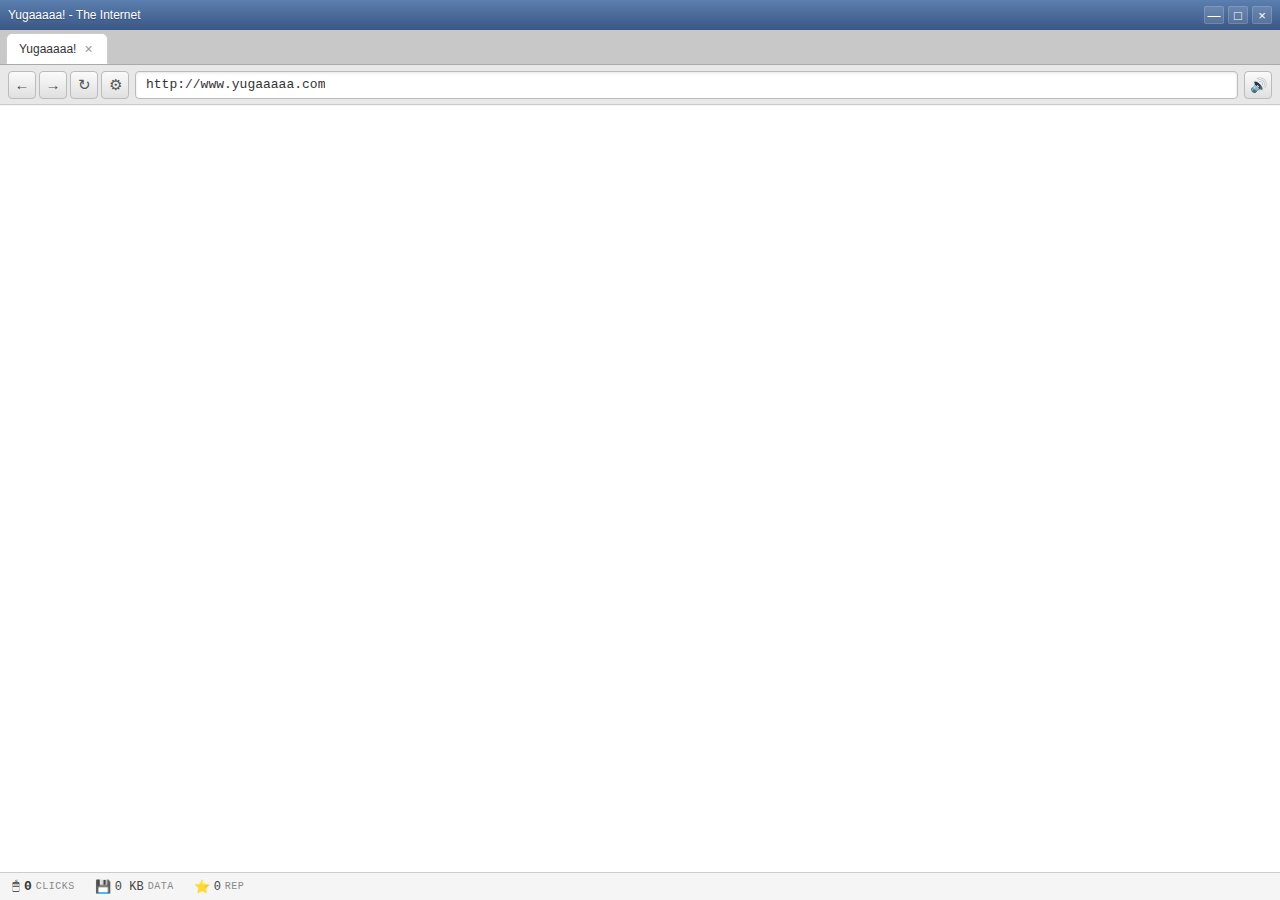
<file: index.html>
<!-- ABOUTME: Main entry point for the Yugaaaaa! fake internet clicker game. -->
<!-- ABOUTME: Loads the Chrome shell UI and all game scripts. -->
<!DOCTYPE html>
<html lang="en">
<head>
    <meta charset="UTF-8">
    <meta name="viewport" content="width=device-width, initial-scale=1.0">
    <title>Yugaaaaa! - The Internet</title>
    <link rel="stylesheet" href="css/chrome.css">
    <link rel="stylesheet" href="css/sites.css">
</head>
<body>
    <div id="chrome-shell">
        <div id="title-bar">
            <span id="page-title">Yugaaaaa! - The Internet</span>
            <div class="window-buttons">
                <span class="minimize-btn">&mdash;</span>
                <span class="maximize-btn">&#9633;</span>
                <span class="close-btn">&times;</span>
            </div>
        </div>

        <div id="tab-bar">
            <div class="tab active">
                <span class="tab-title">Yugaaaaa!</span>
                <span class="tab-close">&times;</span>
            </div>
        </div>

        <div id="toolbar">
            <div id="nav-buttons">
                <button id="btn-back">&larr;</button>
                <button id="btn-forward">&rarr;</button>
                <button id="btn-refresh">&#8635;</button>
                <button id="btn-settings">&#9881;</button>
            </div>
            <div id="address-bar">
                <span id="url-display">http://www.yugaaaaa.com</span>
                <input id="url-input" type="text" placeholder="Type a URL..." />
            </div>
            <div id="sound-toggle">
                <button id="btn-sound">&#128266;</button>
            </div>
        </div>

        <div id="bookmarks-bar"></div>

        <div id="content-area">
            <div id="loading-screen">
                <div class="loading-bar-container">
                    <div class="loading-bar"></div>
                </div>
                <p class="loading-text">Connecting...</p>
            </div>
            <div id="page-content"></div>
        </div>

        <div id="status-bar">
            <div class="currency">
                <span class="currency-icon">&#128433;</span>
                <span id="clicks-count">0</span>
                <span class="currency-label">clicks</span>
            </div>
            <div class="currency">
                <span class="currency-icon">&#128190;</span>
                <span id="data-count">0 KB</span>
                <span class="currency-label">data</span>
            </div>
            <div class="currency">
                <span class="currency-icon">&#11088;</span>
                <span id="reputation-count">0</span>
                <span class="currency-label">rep</span>
            </div>
        </div>
    </div>

    <script src="js/game.js" defer></script>
    <script src="js/browser.js" defer></script>
    <script src="js/sites.js" defer></script>
    <script src="js/effects.js" defer></script>
</body>
</html>
</file>
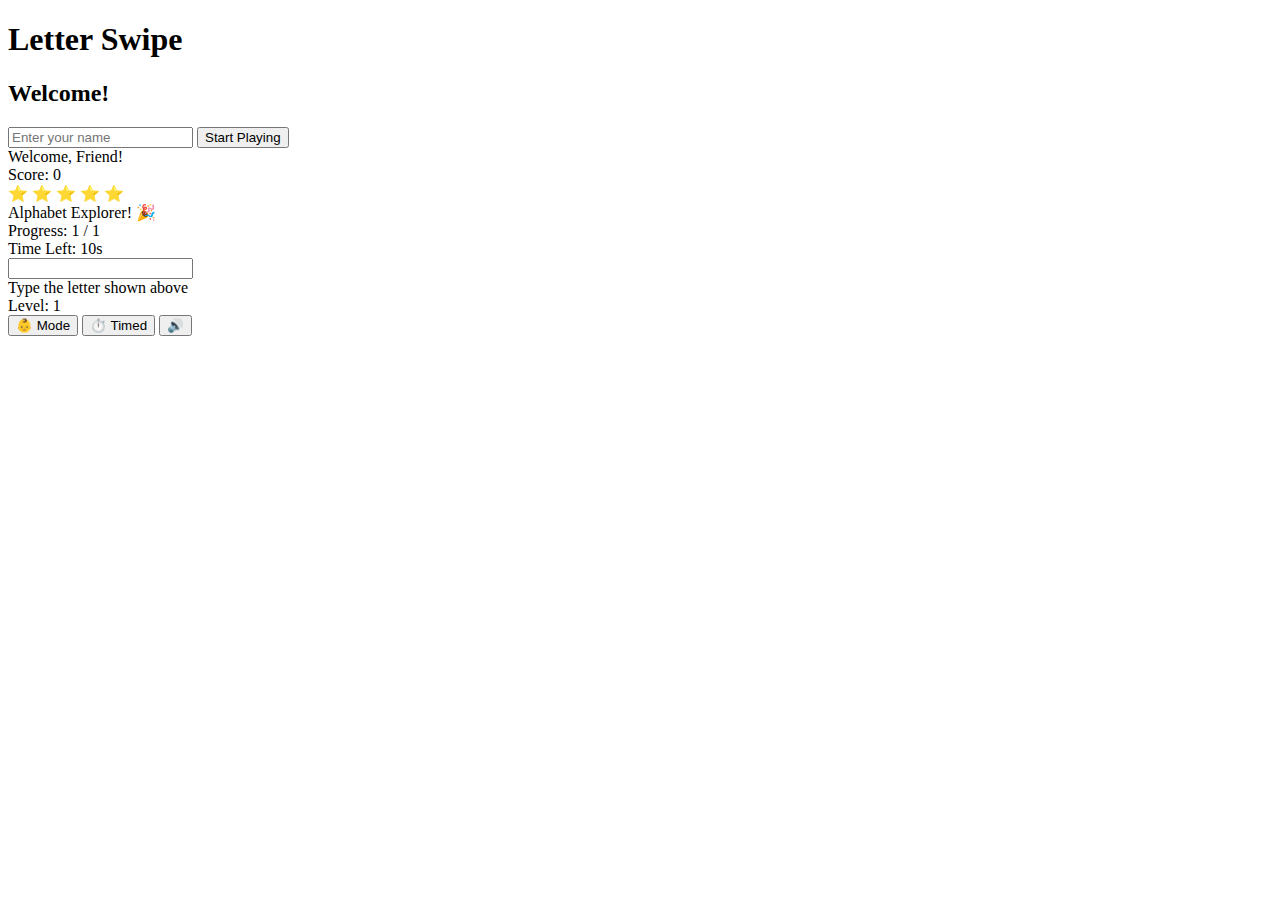
<file: src/index.html>
<!DOCTYPE html>
<html lang="en">
<head>
    <meta charset="UTF-8">
    <meta name="viewport" content="width=device-width, initial-scale=1.0">
    <title>Letter Swipe</title>
    <link href="./styles.css" rel="stylesheet">
</head>
<body class="bg-gradient-to-b from-gray-50 to-gray-100 min-h-screen">
    <div class="container mx-auto p-4 sm:p-6 max-w-2xl">
        <h1 class="hidden sm:block text-6xl font-bold text-center text-gray-800 mb-8 tracking-tight">Letter Swipe</h1>
        
        <!-- Name Input Form -->
        <div id="name-form" class="bg-white rounded-2xl shadow-xl p-8 mb-8">
            <h2 class="text-3xl font-bold text-center text-gray-700 mb-4">Welcome!</h2>
            <div class="max-w-md mx-auto">
                <input type="text" 
                    id="playerName" 
                    placeholder="Enter your name"
                    class="w-full px-4 py-2 border rounded-lg mb-4 text-xl"
                    maxlength="20">
                <button id="startButton" 
                    class="w-full px-6 py-3 bg-gradient-to-r from-blue-500 to-blue-600 text-white rounded-lg hover:from-blue-600 hover:to-blue-700 transform transition-all duration-200">
                    Start Playing
                </button>
            </div>
        </div>

        <div id="game-container" class="bg-white rounded-2xl shadow-xl p-8 hidden">
            <div id="welcome-message" class="hidden sm:block text-xl font-medium text-gray-700 text-center mb-6">
                Welcome, <span id="playerNameDisplay">Friend</span>!
            </div>
            <div class="card-container mx-auto">
                <div id="card" class="card font-bold flex items-center justify-center bg-gradient-to-br from-blue-50 to-blue-100 rounded-xl shadow-md mx-auto"></div>
            </div>
            <div class="text-center mt-4">
                <div class="flex items-center justify-center gap-2 mb-2">
                    <div id="score" class="text-2xl font-bold text-blue-600">Score: 0</div>
                    <div id="stars" class="flex gap-1">
                        <span class="text-2xl opacity-30">⭐</span>
                        <span class="text-2xl opacity-30">⭐</span>
                        <span class="text-2xl opacity-30">⭐</span>
                        <span class="text-2xl opacity-30">⭐</span>
                        <span class="text-2xl opacity-30">⭐</span>
                    </div>
                </div>
                <div id="badge" class="hidden mb-2 px-3 py-1 bg-yellow-100 text-yellow-800 rounded-full text-sm font-semibold inline-block">
                    Alphabet Explorer! 🎉
                </div>
                <div class="flex justify-center gap-4">
                    <div id="progress" class="text-gray-600 font-medium text-xl">Progress: 1 / 1</div>
                    <div id="timer" class="text-gray-600 font-medium text-xl">Time Left: 10s</div>
                </div>
                <div id="message" class="hidden mt-2 text-red-500 font-medium animate-bounce"></div>
                <div id="toddlerMessage" class="hidden toddler-message"></div>
            </div>
            <input type="text" 
                id="letterInput" 
                class="opacity-0 absolute"
                maxlength="1"
                autocomplete="off">
            <div class="text-center mt-6 text-gray-600 font-medium">Type the letter shown above</div>
        </div>
    </div>

    <!-- Bottom Navbar -->
    <nav class="navbar-bottom">
        <div class="navbar-content">
            <div class="flex flex-wrap items-center justify-between w-full gap-2">
                <span id="level" class="text-lg font-medium text-gray-600">Level: 1</span>
                <div class="flex gap-2">
                    <button id="toddlerModeBtn" 
                        class="px-3 sm:px-4 py-2 bg-gradient-to-r from-purple-500 to-purple-600 text-white rounded-lg hover:from-purple-600 hover:to-purple-700 transform transition-all duration-200 hover:scale-105 shadow-sm text-lg">
                        👶 Mode
                    </button>
                    <button id="timedModeBtn" 
                        class="px-3 sm:px-4 py-2 bg-gradient-to-r from-orange-500 to-orange-600 text-white rounded-lg hover:from-orange-600 hover:to-orange-700 transform transition-all duration-200 hover:scale-105 shadow-sm text-sm">
                        ⏱️ Timed
                    </button>
                    <button id="audioToggleBtn" 
                        class="px-3 sm:px-4 py-2 bg-gradient-to-r from-green-500 to-green-600 text-white rounded-lg hover:from-green-600 hover:to-green-700 transform transition-all duration-200 hover:scale-105 shadow-sm text-sm">
                        🔊
                    </button>
                </div>
            </div>
        </div>
    </nav>

    <script type="module" src="./app.js"></script>
</body>
</html>
</file>
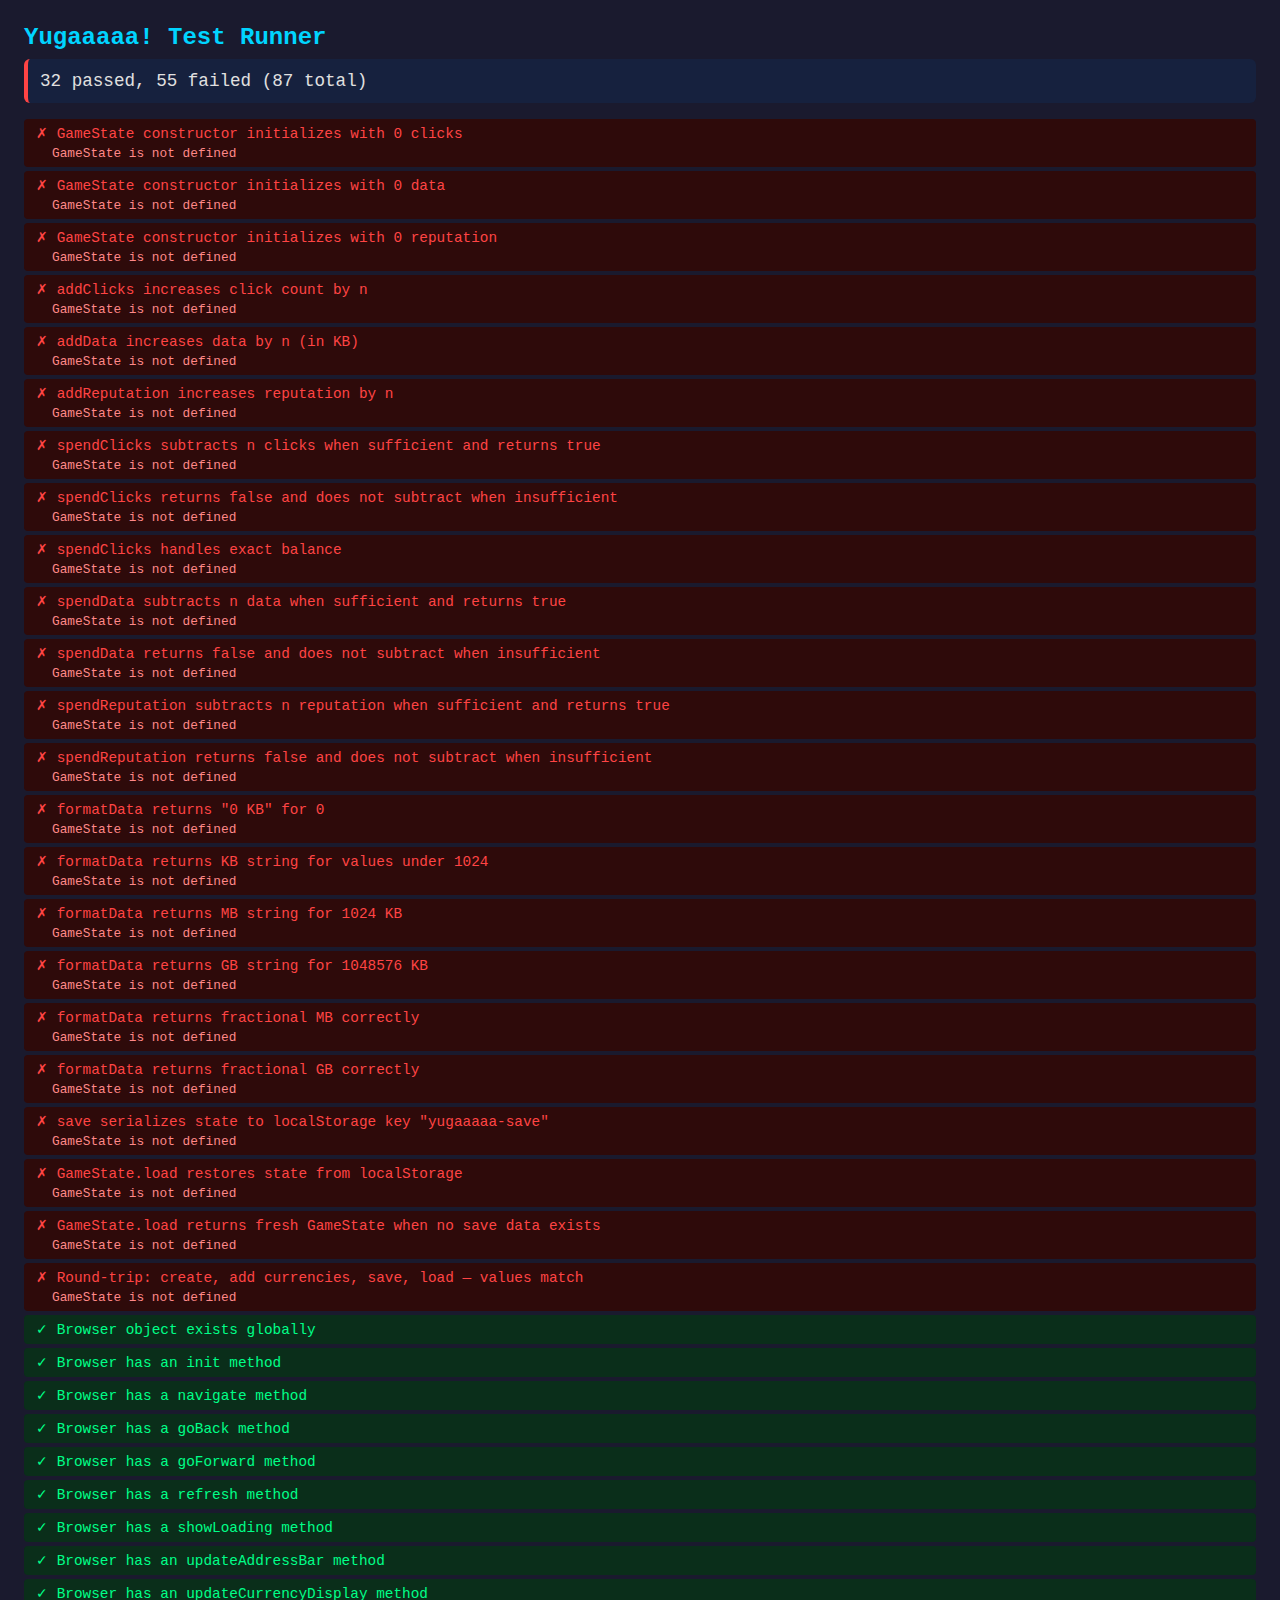
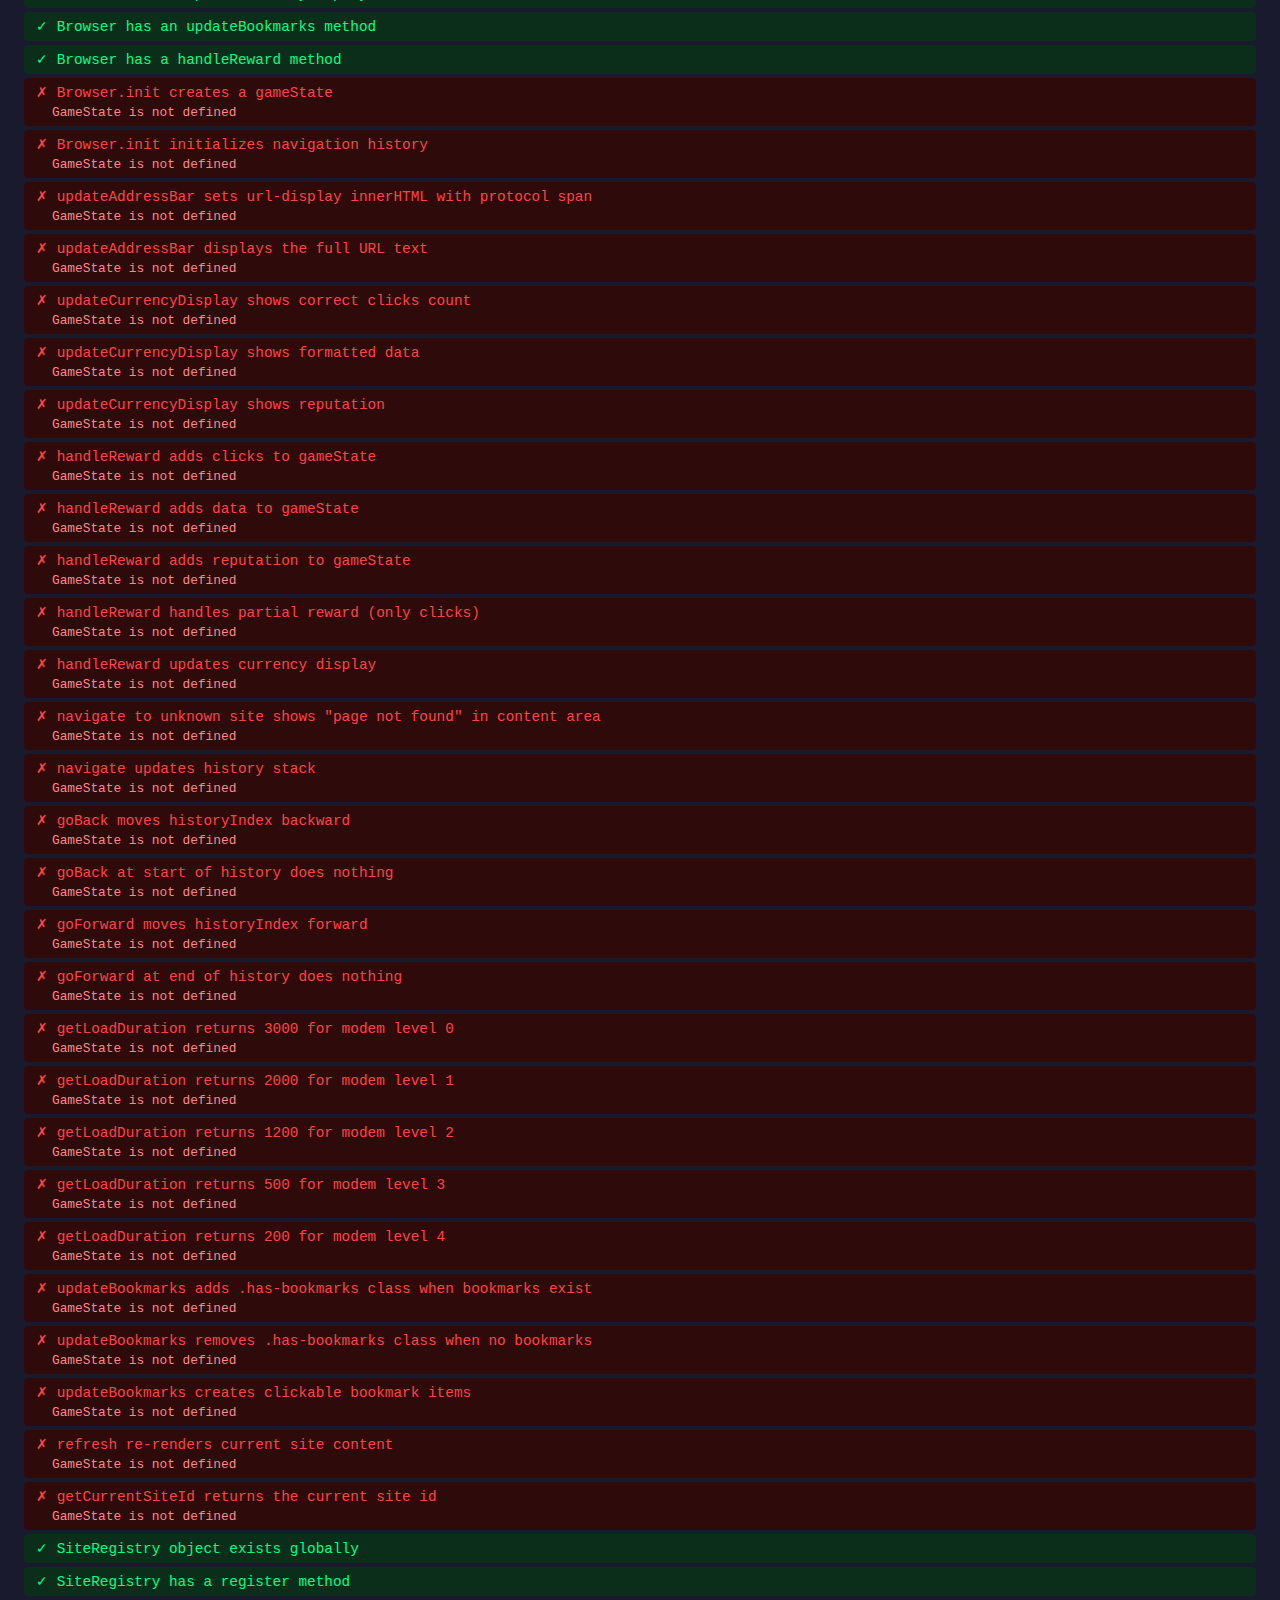
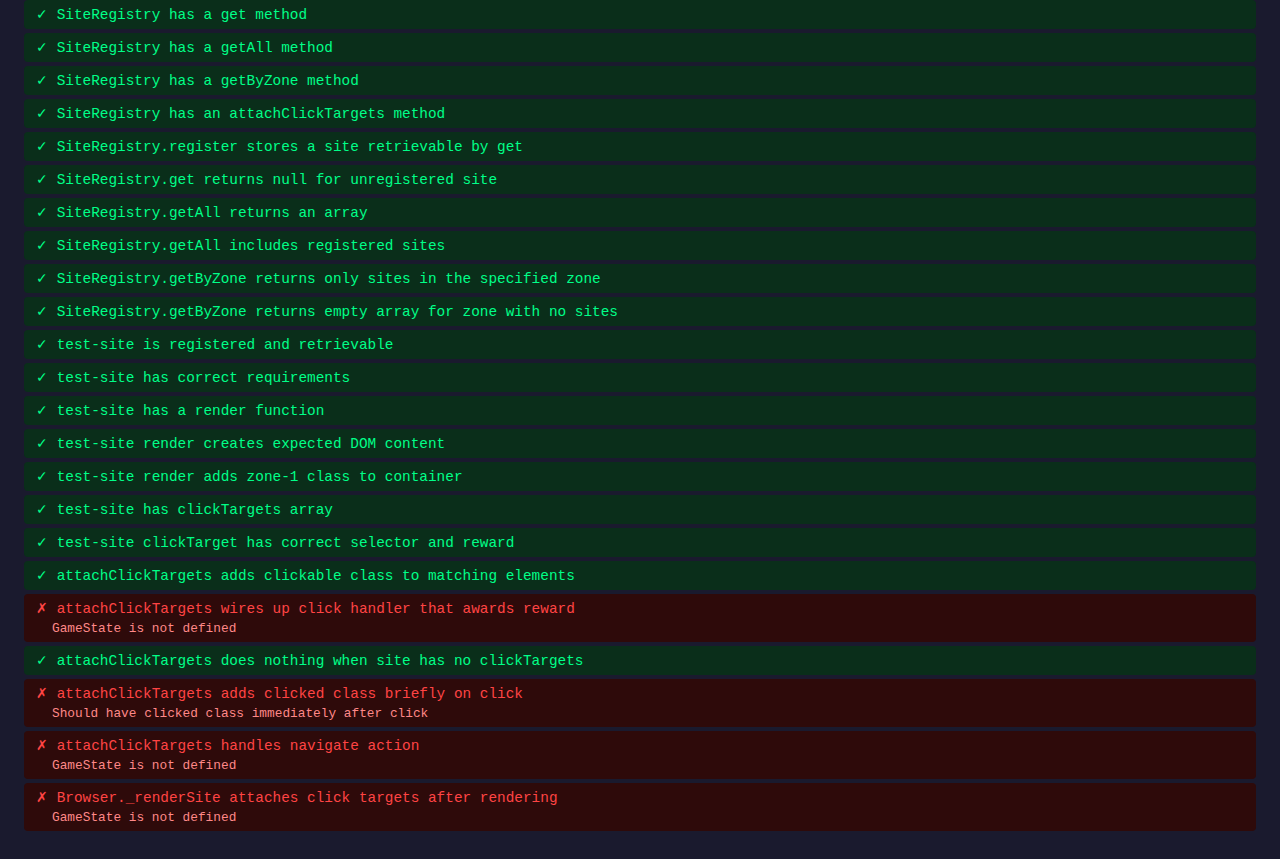
<file: tests/test.html>
<!-- ABOUTME: In-browser test runner for the Yugaaaaa! game engine and browser navigation. -->
<!-- ABOUTME: Loads game.js, browser.js, and their test files, provides a minimal assertion framework, displays pass/fail results. -->
<!DOCTYPE html>
<html lang="en">
<head>
    <meta charset="UTF-8">
    <meta name="viewport" content="width=device-width, initial-scale=1.0">
    <title>Yugaaaaa! — Tests</title>
    <style>
        * {
            margin: 0;
            padding: 0;
            box-sizing: border-box;
        }

        body {
            font-family: 'Courier New', Courier, monospace;
            background: #1a1a2e;
            color: #e0e0e0;
            padding: 24px;
        }

        h1 {
            font-size: 1.5rem;
            margin-bottom: 8px;
            color: #00d4ff;
        }

        #summary {
            font-size: 1.1rem;
            margin-bottom: 16px;
            padding: 12px;
            border-radius: 6px;
            background: #16213e;
        }

        #summary.all-pass {
            border-left: 4px solid #00ff88;
        }

        #summary.has-fail {
            border-left: 4px solid #ff4444;
        }

        .test-result {
            padding: 6px 12px;
            margin: 4px 0;
            border-radius: 4px;
            font-size: 0.9rem;
        }

        .test-result.pass {
            background: #0a2e1a;
            color: #00ff88;
        }

        .test-result.fail {
            background: #2e0a0a;
            color: #ff4444;
        }

        .test-result .error-detail {
            display: block;
            margin-top: 4px;
            font-size: 0.8rem;
            color: #ff8888;
            padding-left: 16px;
        }
    </style>
</head>
<body>
    <h1>Yugaaaaa! Test Runner</h1>
    <div id="summary">Running tests...</div>
    <div id="results"></div>

    <!-- DOM fixtures for browser.js tests -->
    <div id="test-fixtures" style="display:none;">
        <div id="chrome-shell">
            <div id="title-bar">
                <span id="page-title">Yugaaaaa! - The Internet</span>
            </div>
            <div id="tab-bar">
                <div class="tab active">
                    <span class="tab-title">Yugaaaaa!</span>
                    <span class="tab-close">&times;</span>
                </div>
            </div>
            <div id="toolbar">
                <div id="nav-buttons">
                    <button id="btn-back">&larr;</button>
                    <button id="btn-forward">&rarr;</button>
                    <button id="btn-refresh">&#8635;</button>
                    <button id="btn-settings">&#9881;</button>
                </div>
                <div id="address-bar">
                    <span id="url-display">http://www.yugaaaaa.com</span>
                    <input id="url-input" type="text" placeholder="Type a URL..." />
                </div>
                <div id="sound-toggle">
                    <button id="btn-sound">&#128266;</button>
                </div>
            </div>
            <div id="bookmarks-bar"></div>
            <div id="content-area">
                <div id="loading-screen">
                    <div class="loading-bar-container">
                        <div class="loading-bar"></div>
                    </div>
                    <p class="loading-text">Connecting...</p>
                </div>
                <div id="page-content"></div>
            </div>
            <div id="status-bar">
                <div class="currency">
                    <span class="currency-icon">&#128433;</span>
                    <span id="clicks-count">0</span>
                    <span class="currency-label">clicks</span>
                </div>
                <div class="currency">
                    <span class="currency-icon">&#128190;</span>
                    <span id="data-count">0 KB</span>
                    <span class="currency-label">data</span>
                </div>
                <div class="currency">
                    <span class="currency-icon">&#11088;</span>
                    <span id="reputation-count">0</span>
                    <span class="currency-label">rep</span>
                </div>
            </div>
        </div>
    </div>

    <!-- Load the modules under test -->
    <script src="../js/game.js"></script>
    <script src="../js/sites.js"></script>
    <script src="../js/browser.js"></script>

    <!-- Test framework -->
    <script>
        // Minimal test runner
        const TestRunner = {
            tests: [],
            passed: 0,
            failed: 0,
            results: [],

            test(name, fn) {
                this.tests.push({ name, fn });
            },

            assert(condition, message) {
                if (!condition) {
                    throw new Error(message || 'Assertion failed');
                }
            },

            assertEqual(actual, expected, message) {
                if (actual !== expected) {
                    const detail = message || `Expected ${JSON.stringify(expected)}, got ${JSON.stringify(actual)}`;
                    throw new Error(detail);
                }
            },

            assertDeepEqual(actual, expected, message) {
                if (JSON.stringify(actual) !== JSON.stringify(expected)) {
                    const detail = message || `Expected ${JSON.stringify(expected)}, got ${JSON.stringify(actual)}`;
                    throw new Error(detail);
                }
            },

            assertThrows(fn, message) {
                let threw = false;
                try {
                    fn();
                } catch (e) {
                    threw = true;
                }
                if (!threw) {
                    throw new Error(message || 'Expected function to throw');
                }
            },

            async run() {
                for (const { name, fn } of this.tests) {
                    try {
                        await fn();
                        this.passed++;
                        this.results.push({ name, status: 'pass' });
                    } catch (error) {
                        this.failed++;
                        this.results.push({ name, status: 'fail', error: error.message });
                    }
                }
                this.render();
            },

            render() {
                const summaryEl = document.getElementById('summary');
                const resultsEl = document.getElementById('results');
                const total = this.passed + this.failed;

                summaryEl.textContent = `${this.passed} passed, ${this.failed} failed (${total} total)`;
                summaryEl.className = this.failed > 0 ? 'has-fail' : 'all-pass';

                // Clear previous results
                while (resultsEl.firstChild) {
                    resultsEl.removeChild(resultsEl.firstChild);
                }

                // Build results using safe DOM methods
                this.results.forEach(function(r) {
                    var div = document.createElement('div');
                    div.className = 'test-result ' + r.status;

                    var icon = r.status === 'pass' ? '\u2713 ' : '\u2717 ';
                    div.appendChild(document.createTextNode(icon + r.name));

                    if (r.error) {
                        var errorSpan = document.createElement('span');
                        errorSpan.className = 'error-detail';
                        errorSpan.textContent = r.error;
                        div.appendChild(errorSpan);
                    }

                    resultsEl.appendChild(div);
                });
            }
        };

        // Expose globally for test files
        window.test = TestRunner.test.bind(TestRunner);
        window.assert = TestRunner.assert.bind(TestRunner);
        window.assertEqual = TestRunner.assertEqual.bind(TestRunner);
        window.assertDeepEqual = TestRunner.assertDeepEqual.bind(TestRunner);
        window.assertThrows = TestRunner.assertThrows.bind(TestRunner);
    </script>

    <!-- Load test files -->
    <script src="game.test.js"></script>
    <script src="browser.test.js"></script>
    <script src="sites.test.js"></script>

    <!-- Run tests after all scripts loaded -->
    <script>
        window.addEventListener('load', function() {
            TestRunner.run();
        });
    </script>
</body>
</html>
</file>
<file: css/sites.css>
/* ABOUTME: Styles for the fake 90s internet sites rendered inside the browser content area. */
/* ABOUTME: Covers Zone 1 (bright/goofy), Zone 2 (dark/chaotic), and Zone 3 (eerie/minimal) aesthetics. */
</file>
<file: css/chrome.css>
/* ABOUTME: Styles for the fake Chrome browser shell UI. */
/* ABOUTME: Targets the ~2008 chunky blue Chrome aesthetic with title bar, tabs, toolbar, and status bar. */

/* ===== Reset & Base ===== */

*, *::before, *::after {
    margin: 0;
    padding: 0;
    box-sizing: border-box;
}

html, body {
    width: 100%;
    height: 100%;
    overflow: hidden;
    background: #d4d4d4;
    font-family: "Segoe UI", "Lucida Grande", Arial, sans-serif;
    font-size: 13px;
}

/* ===== Chrome Shell ===== */

#chrome-shell {
    display: flex;
    flex-direction: column;
    width: 100vw;
    height: 100vh;
    background: #f0f0f0;
    box-shadow: 0 0 20px rgba(0, 0, 0, 0.4);
    overflow: hidden;
}

/* ===== Title Bar ===== */

#title-bar {
    display: flex;
    align-items: center;
    justify-content: space-between;
    height: 30px;
    min-height: 30px;
    padding: 0 8px;
    background: linear-gradient(to bottom, #5b7faf, #3a5785);
    color: #fff;
    font-size: 12px;
    user-select: none;
    -webkit-user-select: none;
}

#page-title {
    overflow: hidden;
    white-space: nowrap;
    text-overflow: ellipsis;
    text-shadow: 0 1px 1px rgba(0, 0, 0, 0.3);
}

.window-buttons {
    display: flex;
    gap: 4px;
}

.window-buttons span {
    display: flex;
    align-items: center;
    justify-content: center;
    width: 20px;
    height: 18px;
    border-radius: 2px;
    font-size: 13px;
    line-height: 1;
    cursor: pointer;
    background: rgba(255, 255, 255, 0.12);
    border: 1px solid rgba(255, 255, 255, 0.15);
}

.window-buttons span:hover {
    background: rgba(255, 255, 255, 0.25);
}

.window-buttons .close-btn:hover {
    background: #e04343;
    border-color: #c03030;
}

/* ===== Tab Bar ===== */

#tab-bar {
    display: flex;
    align-items: flex-end;
    height: 35px;
    min-height: 35px;
    padding: 0 6px;
    background: #c8c8c8;
    border-bottom: 1px solid #aaa;
}

.tab {
    display: flex;
    align-items: center;
    gap: 6px;
    height: 28px;
    padding: 0 12px;
    margin-right: 2px;
    background: #d8d8d8;
    border: 1px solid #aaa;
    border-bottom: 1px solid #aaa;
    border-radius: 6px 6px 0 0;
    cursor: pointer;
    font-size: 12px;
    color: #555;
    user-select: none;
    -webkit-user-select: none;
    /* Subtle 3D effect: lighter top, darker bottom */
    border-top-color: #e5e5e5;
    border-left-color: #ddd;
    border-right-color: #bbb;
}

.tab.active {
    height: 31px;
    background: #fff;
    border-bottom-color: #fff;
    color: #333;
    font-weight: 500;
    /* Override 3D borders for active tab */
    border-top-color: #ccc;
    border-left-color: #ccc;
    border-right-color: #ccc;
}

.tab-title {
    max-width: 140px;
    overflow: hidden;
    white-space: nowrap;
    text-overflow: ellipsis;
}

.tab-close {
    font-size: 14px;
    line-height: 1;
    color: #999;
    cursor: pointer;
    border-radius: 2px;
    padding: 0 2px;
}

.tab-close:hover {
    background: #e04343;
    color: #fff;
}

/* ===== Toolbar ===== */

#toolbar {
    display: flex;
    align-items: center;
    height: 40px;
    min-height: 40px;
    padding: 0 8px;
    gap: 6px;
    background: #e8e8e8;
    border-bottom: 1px solid #ccc;
}

#nav-buttons {
    display: flex;
    gap: 3px;
}

#nav-buttons button {
    display: flex;
    align-items: center;
    justify-content: center;
    width: 28px;
    height: 28px;
    border: 1px solid #bbb;
    border-radius: 4px;
    background: linear-gradient(to bottom, #fafafa, #e0e0e0);
    font-size: 15px;
    color: #555;
    cursor: pointer;
    line-height: 1;
}

#nav-buttons button:hover {
    background: linear-gradient(to bottom, #fff, #eaeaea);
    border-color: #999;
}

#nav-buttons button:active {
    background: linear-gradient(to bottom, #ddd, #ccc);
}

/* ===== Address Bar ===== */

#address-bar {
    flex: 1;
    display: flex;
    align-items: center;
    height: 28px;
    padding: 0 10px;
    background: #fff;
    border: 1px solid #bbb;
    border-radius: 4px;
    box-shadow: inset 0 1px 3px rgba(0, 0, 0, 0.1);
    overflow: hidden;
}

#url-display {
    font-family: "Consolas", "Courier New", monospace;
    font-size: 13px;
    color: #333;
    white-space: nowrap;
    overflow: hidden;
    text-overflow: ellipsis;
}

/* Color the protocol portion green */
#url-display::first-line {
    color: #333;
}

#url-input {
    display: none;
    flex: 1;
    border: none;
    outline: none;
    font-family: "Consolas", "Courier New", monospace;
    font-size: 13px;
    background: transparent;
    color: #333;
}

/* ===== Sound Toggle ===== */

#sound-toggle {
    display: flex;
}

#btn-sound {
    display: flex;
    align-items: center;
    justify-content: center;
    width: 28px;
    height: 28px;
    border: 1px solid #bbb;
    border-radius: 4px;
    background: linear-gradient(to bottom, #fafafa, #e0e0e0);
    font-size: 14px;
    cursor: pointer;
    line-height: 1;
}

#btn-sound:hover {
    background: linear-gradient(to bottom, #fff, #eaeaea);
    border-color: #999;
}

/* ===== Bookmarks Bar ===== */

#bookmarks-bar {
    min-height: 0;
    height: 0;
    padding: 0;
    background: #f5f5f5;
    border-bottom: 1px solid transparent;
    overflow: hidden;
    transition: height 0.2s ease, padding 0.2s ease;
}

#bookmarks-bar.has-bookmarks {
    height: 28px;
    min-height: 28px;
    padding: 0 10px;
    border-bottom-color: #ddd;
    display: flex;
    align-items: center;
    gap: 4px;
}

.bookmark-item {
    display: flex;
    align-items: center;
    gap: 4px;
    padding: 2px 8px;
    border-radius: 3px;
    font-size: 11px;
    color: #333;
    cursor: pointer;
    white-space: nowrap;
}

.bookmark-item:hover {
    background: #e0e0e0;
}

.bookmark-icon {
    font-size: 12px;
}

/* ===== Content Area ===== */

#content-area {
    flex: 1;
    position: relative;
    background: #fff;
    overflow-y: auto;
    overflow-x: hidden;
}

#page-content {
    width: 100%;
    min-height: 100%;
}

/* ===== Loading Screen ===== */

#loading-screen {
    display: none;
    position: absolute;
    top: 0;
    left: 0;
    right: 0;
    bottom: 0;
    z-index: 100;
    background: rgba(255, 255, 255, 0.92);
    flex-direction: column;
    align-items: center;
    justify-content: center;
    gap: 12px;
}

#loading-screen.visible {
    display: flex;
}

.loading-bar-container {
    width: 260px;
    height: 18px;
    background: #e0e0e0;
    border: 1px solid #bbb;
    border-radius: 3px;
    overflow: hidden;
    box-shadow: inset 0 1px 2px rgba(0, 0, 0, 0.12);
}

.loading-bar {
    width: 0%;
    height: 100%;
    background: linear-gradient(to right, #4a90d9, #6ab0f3);
    border-radius: 2px;
    transition: width 3s linear;
}

.loading-bar.animating {
    width: 100%;
}

.loading-text {
    font-size: 12px;
    color: #777;
    font-style: italic;
}

/* ===== Status Bar ===== */

#status-bar {
    display: flex;
    align-items: center;
    height: 28px;
    min-height: 28px;
    padding: 0 12px;
    gap: 20px;
    background: #f5f5f5;
    border-top: 1px solid #ccc;
    font-family: "Consolas", "Courier New", monospace;
    font-size: 12px;
    color: #555;
    user-select: none;
    -webkit-user-select: none;
}

.currency {
    display: flex;
    align-items: center;
    gap: 4px;
}

.currency-icon {
    font-size: 13px;
    font-style: normal;
}

.currency-label {
    font-size: 10px;
    color: #888;
    text-transform: uppercase;
    letter-spacing: 0.5px;
}

#clicks-count {
    font-weight: 700;
    font-size: 13px;
    color: #333;
}

#data-count {
    color: #444;
}

#reputation-count {
    color: #444;
}

/* ===== URL Protocol Coloring ===== */

/* JS will wrap the protocol in a span for green coloring */
.url-protocol {
    color: #0b8a00;
}

/* ===== Address Bar — Search Mode ===== */

#address-bar.search-enabled {
    cursor: text;
}

#address-bar.search-enabled #url-display {
    cursor: text;
}

#address-bar.search-active #url-display {
    display: none;
}

#address-bar.search-active #url-input {
    display: block;
}

/* ===== New Tab Button ===== */

.tab-new-btn {
    display: flex;
    align-items: center;
    justify-content: center;
    width: 24px;
    height: 24px;
    margin-left: 4px;
    border: 1px solid #bbb;
    border-radius: 4px;
    background: linear-gradient(to bottom, #eee, #d8d8d8);
    font-size: 16px;
    color: #666;
    cursor: pointer;
    user-select: none;
    -webkit-user-select: none;
    align-self: center;
}

.tab-new-btn:hover {
    background: linear-gradient(to bottom, #fafafa, #eaeaea);
    border-color: #999;
    color: #333;
}

/* ===== Monitor Level Classes ===== */
/* Higher monitor levels reduce chrome padding for more content space */

#chrome-shell.monitor-level-0 #toolbar {
    padding: 0 8px;
    height: 40px;
    min-height: 40px;
}

#chrome-shell.monitor-level-1 #toolbar {
    padding: 0 6px;
    height: 38px;
    min-height: 38px;
}

#chrome-shell.monitor-level-1 #tab-bar {
    height: 33px;
    min-height: 33px;
}

#chrome-shell.monitor-level-2 #toolbar {
    padding: 0 4px;
    height: 36px;
    min-height: 36px;
}

#chrome-shell.monitor-level-2 #tab-bar {
    height: 31px;
    min-height: 31px;
}

#chrome-shell.monitor-level-2 #status-bar {
    height: 24px;
    min-height: 24px;
}

#chrome-shell.monitor-level-3 #toolbar {
    padding: 0 4px;
    height: 34px;
    min-height: 34px;
}

#chrome-shell.monitor-level-3 #tab-bar {
    height: 29px;
    min-height: 29px;
}

#chrome-shell.monitor-level-3 #title-bar {
    height: 24px;
    min-height: 24px;
}

#chrome-shell.monitor-level-3 #status-bar {
    height: 22px;
    min-height: 22px;
    padding: 0 8px;
    gap: 14px;
}

/* ===== Upgrade Shop Overlay ===== */

#upgrade-shop {
    display: none;
    position: absolute;
    top: 0;
    left: 0;
    right: 0;
    bottom: 0;
    z-index: 200;
    background: #f0ede4;
    overflow-y: auto;
    font-family: "Segoe UI", "Lucida Grande", Arial, sans-serif;
}

#upgrade-shop.visible {
    display: block;
}

.shop-header {
    display: flex;
    align-items: center;
    justify-content: space-between;
    padding: 16px 20px 12px;
    background: linear-gradient(to bottom, #3a5785, #2a4265);
    color: #fff;
    border-bottom: 3px solid #ffd700;
}

.shop-header h2 {
    font-size: 18px;
    font-weight: 700;
    text-shadow: 0 1px 2px rgba(0, 0, 0, 0.3);
}

.shop-close-btn {
    display: flex;
    align-items: center;
    justify-content: center;
    width: 28px;
    height: 28px;
    border: 1px solid rgba(255, 255, 255, 0.3);
    border-radius: 4px;
    background: rgba(255, 255, 255, 0.15);
    color: #fff;
    font-size: 18px;
    cursor: pointer;
    line-height: 1;
}

.shop-close-btn:hover {
    background: #e04343;
    border-color: #c03030;
}

.shop-body {
    padding: 16px 20px;
    display: flex;
    flex-direction: column;
    gap: 16px;
}

/* Individual upgrade section cards */
.shop-section {
    background: #fff;
    border: 2px solid #c0b89c;
    border-radius: 6px;
    padding: 14px 16px;
    box-shadow: 1px 2px 4px rgba(0, 0, 0, 0.1);
}

.shop-section-title {
    font-size: 15px;
    font-weight: 700;
    color: #3a5785;
    margin-bottom: 8px;
    padding-bottom: 6px;
    border-bottom: 1px dashed #c0b89c;
}

.shop-section-row {
    display: flex;
    align-items: center;
    justify-content: space-between;
    margin-bottom: 6px;
}

.shop-section-label {
    font-size: 13px;
    color: #555;
}

.shop-section-value {
    font-size: 13px;
    font-weight: 600;
    color: #333;
}

.shop-section-desc {
    font-size: 12px;
    color: #888;
    font-style: italic;
    margin-top: 4px;
}

.shop-status-unlocked {
    color: #2a8c2a;
    font-weight: 700;
}

.shop-status-locked {
    color: #999;
}

/* Speed bar visual for modem */
.speed-bar-track {
    width: 100%;
    height: 12px;
    background: #e0e0e0;
    border: 1px solid #bbb;
    border-radius: 3px;
    overflow: hidden;
    margin: 6px 0;
}

.speed-bar-fill {
    height: 100%;
    background: linear-gradient(to right, #e04343, #ffd700, #2a8c2a);
    border-radius: 2px;
    transition: width 0.4s ease;
}

/* Upgrade buy button */
.shop-buy-btn {
    display: inline-block;
    padding: 6px 16px;
    margin-top: 6px;
    border: 2px outset #c0b89c;
    border-radius: 4px;
    background: linear-gradient(to bottom, #fafafa, #e0e0e0);
    font-size: 13px;
    font-weight: 600;
    color: #333;
    cursor: pointer;
    font-family: inherit;
}

.shop-buy-btn:hover:not(:disabled) {
    background: linear-gradient(to bottom, #fff, #eaeaea);
    border-color: #999;
}

.shop-buy-btn:active:not(:disabled) {
    background: linear-gradient(to bottom, #ddd, #ccc);
    border-style: inset;
}

.shop-buy-btn:disabled {
    background: #e8e8e8;
    color: #aaa;
    cursor: not-allowed;
    border-style: solid;
    border-color: #ccc;
}

.shop-max-label {
    display: inline-block;
    padding: 4px 12px;
    margin-top: 6px;
    font-size: 13px;
    font-weight: 700;
    color: #2a8c2a;
}

/* ===== Auto-Save Indicator ===== */

#save-indicator {
    opacity: 0;
    transition: opacity 0.3s;
    font-size: 12px;
    color: #888;
    margin-left: auto;
}

#save-indicator.visible {
    opacity: 1;
}
</file>
<file: src/styles.css>
@tailwind base;
@tailwind components;
@tailwind utilities;

@layer utilities {
  .perspective-1000 {
    perspective: 1000px;
  }
}

@keyframes shake {
  0% { transform: translateX(0) rotate(0); }
  25% { transform: translateX(-6px) rotate(-1deg); }
  50% { transform: translateX(6px) rotate(1deg); }
  75% { transform: translateX(-3px) rotate(-0.5deg); }
  100% { transform: translateX(0) rotate(0); }
}

@layer components {
  .shake {
    animation: shake 0.3s cubic-bezier(.36,.07,.19,.97) both;
  }
  .card-container {
    @apply relative w-80 h-80 sm:w-64 sm:h-64;
  }
  
  .card {
    @apply transform transition-all duration-300 ease-in-out hover:scale-105 perspective-1000 w-full h-full text-9xl sm:text-8xl;
  }

  .navbar-bottom {
    @apply fixed bottom-0 left-0 right-0 bg-white/80 backdrop-blur-sm border-t border-gray-200 px-4 py-3;
  }

  .navbar-content {
    @apply max-w-2xl mx-auto flex justify-between items-center;
  }

  .toddler-message {
    @apply text-9xl text-center my-4 animate-bounce;
  }

  .toddler-mode .card {
    @apply text-[10rem];
  }

  .toddler-mode #score,
  .toddler-mode #level,
  .toddler-mode #progress,
  .toddler-mode #timer,
  .toddler-mode button {
    @apply text-3xl;
  }
}
</file>
